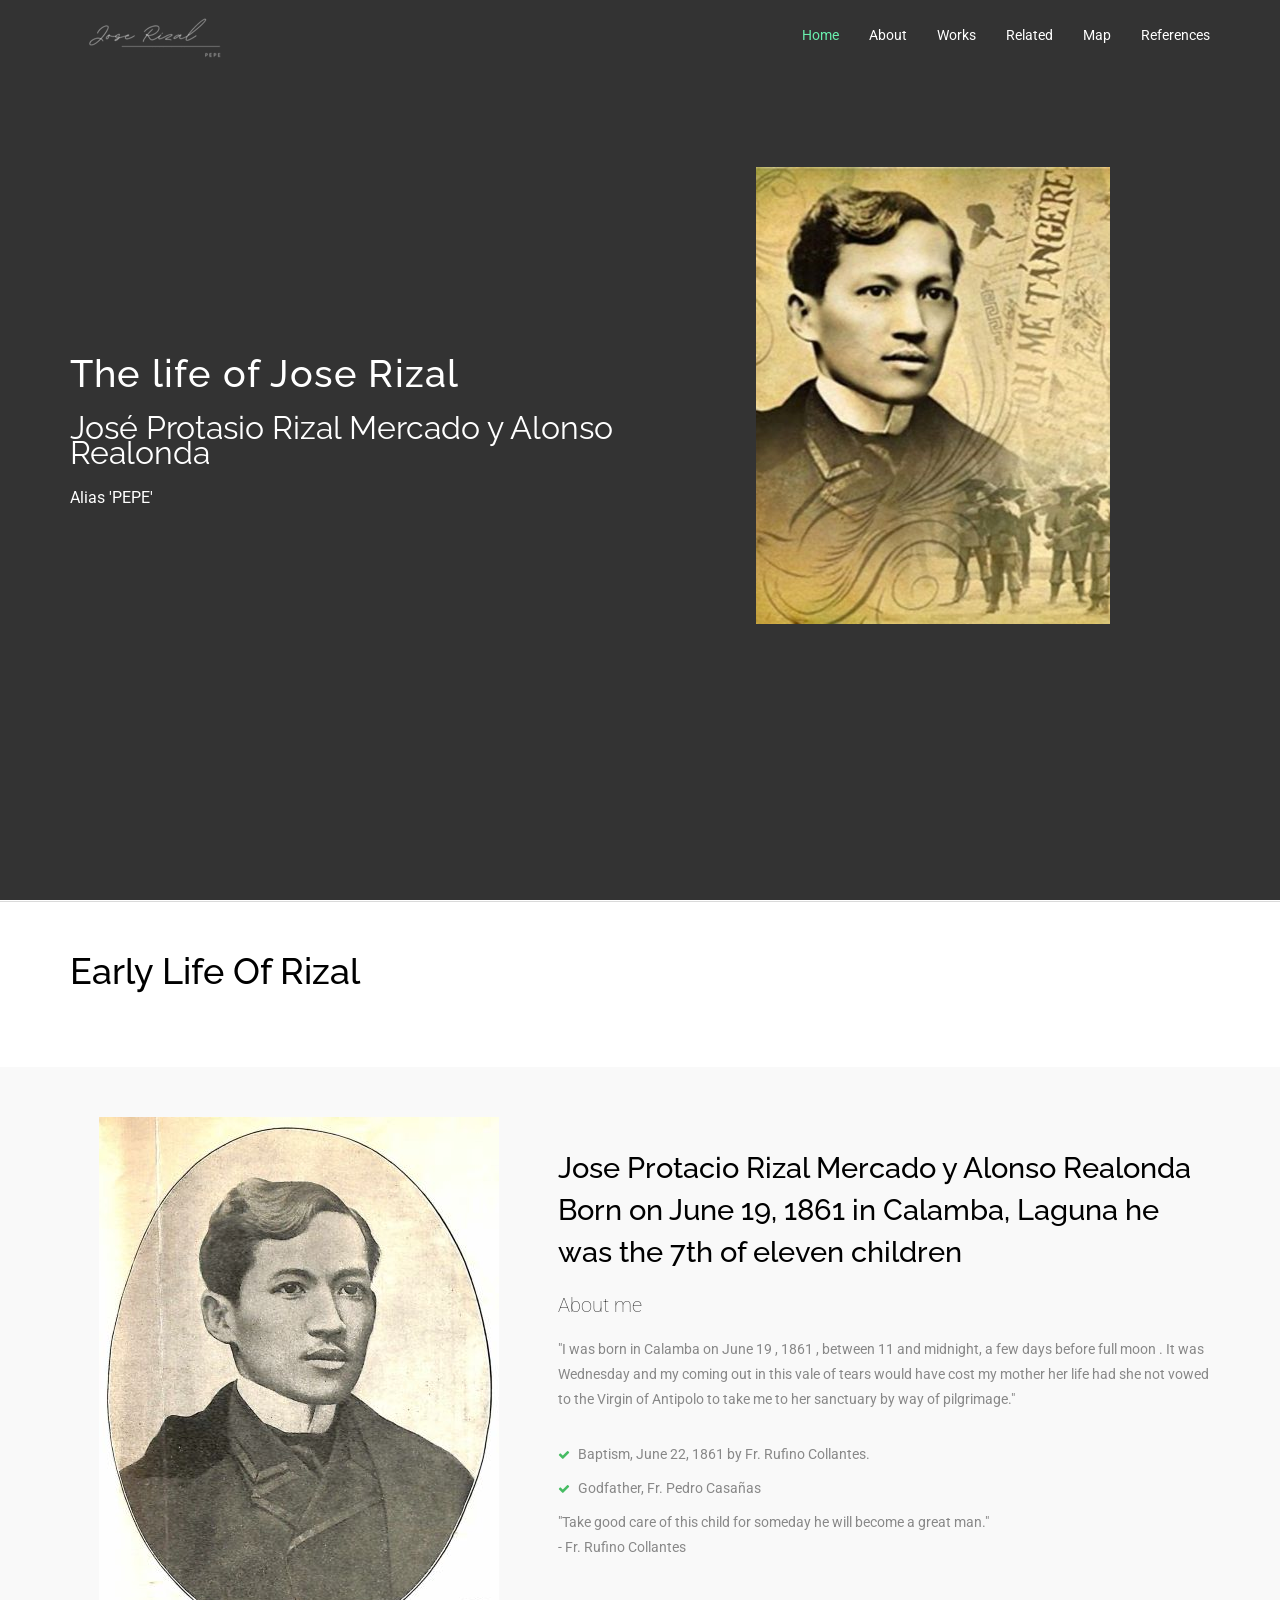
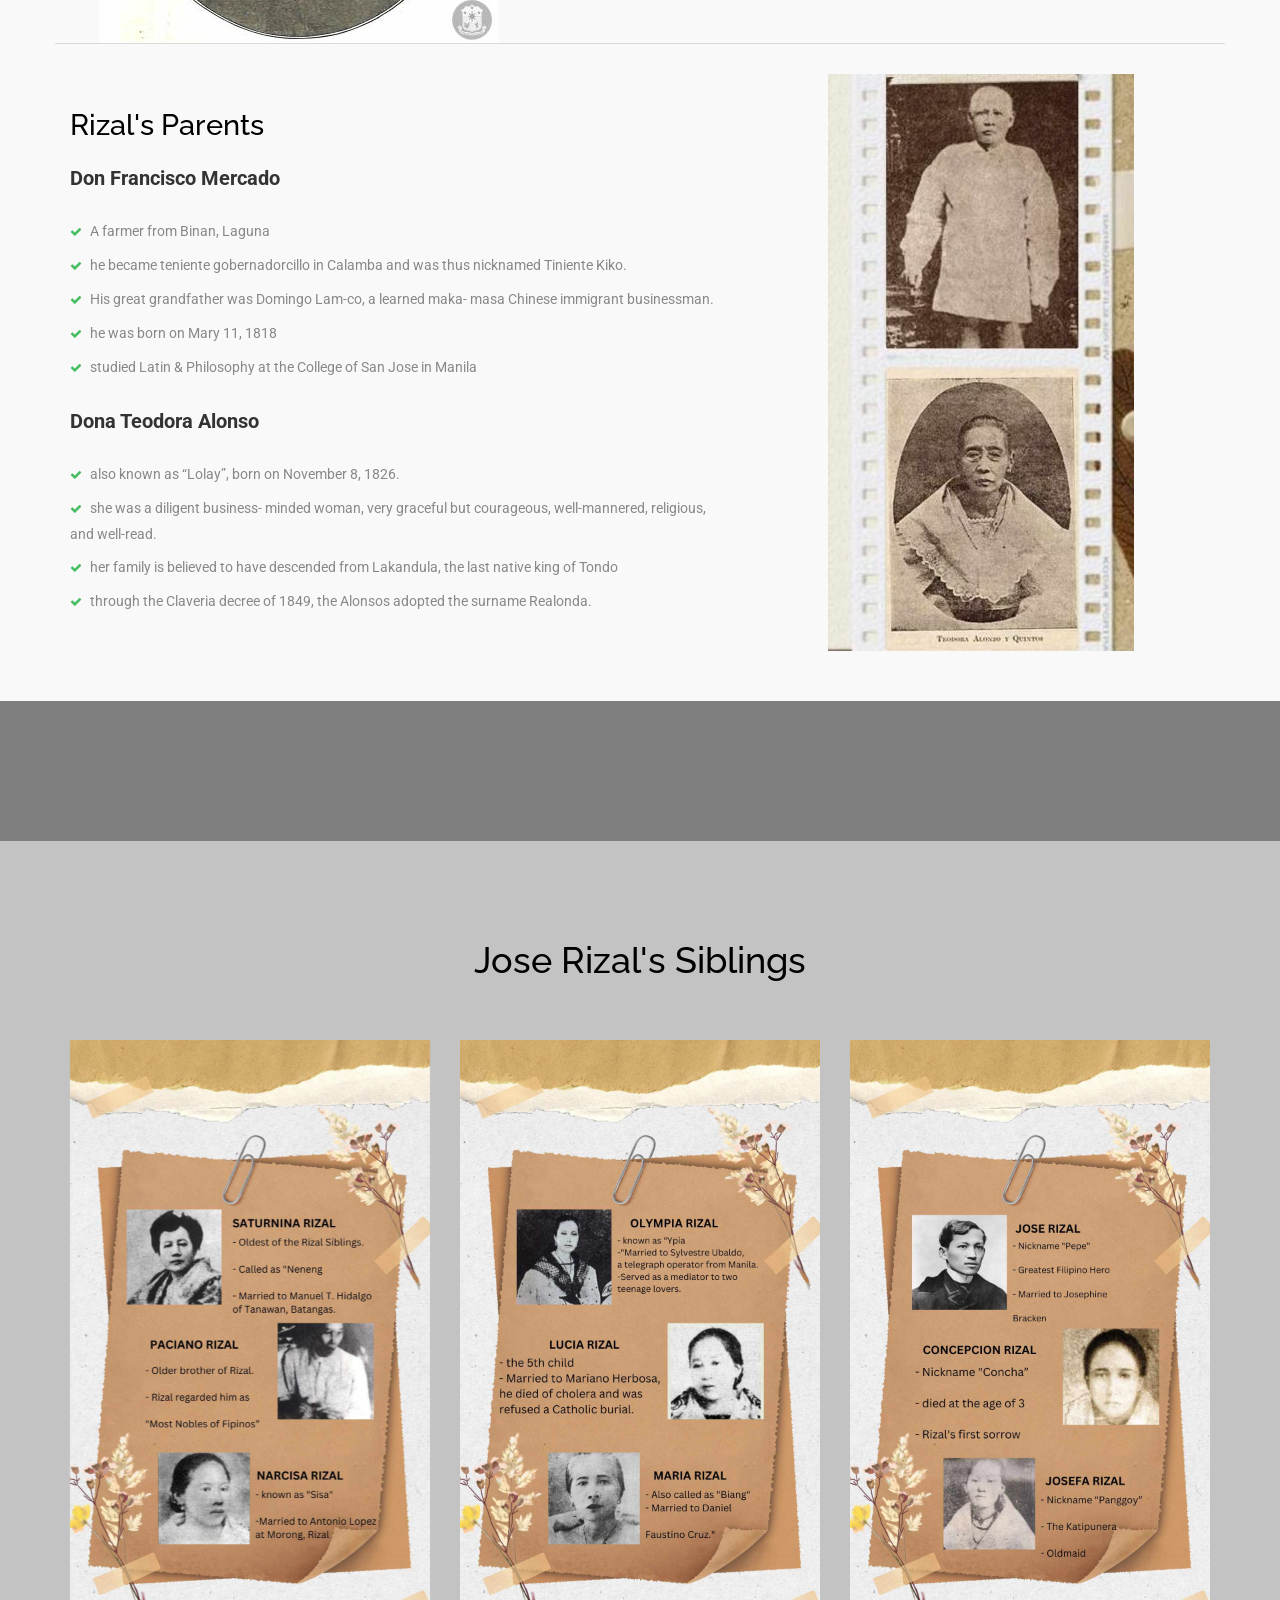
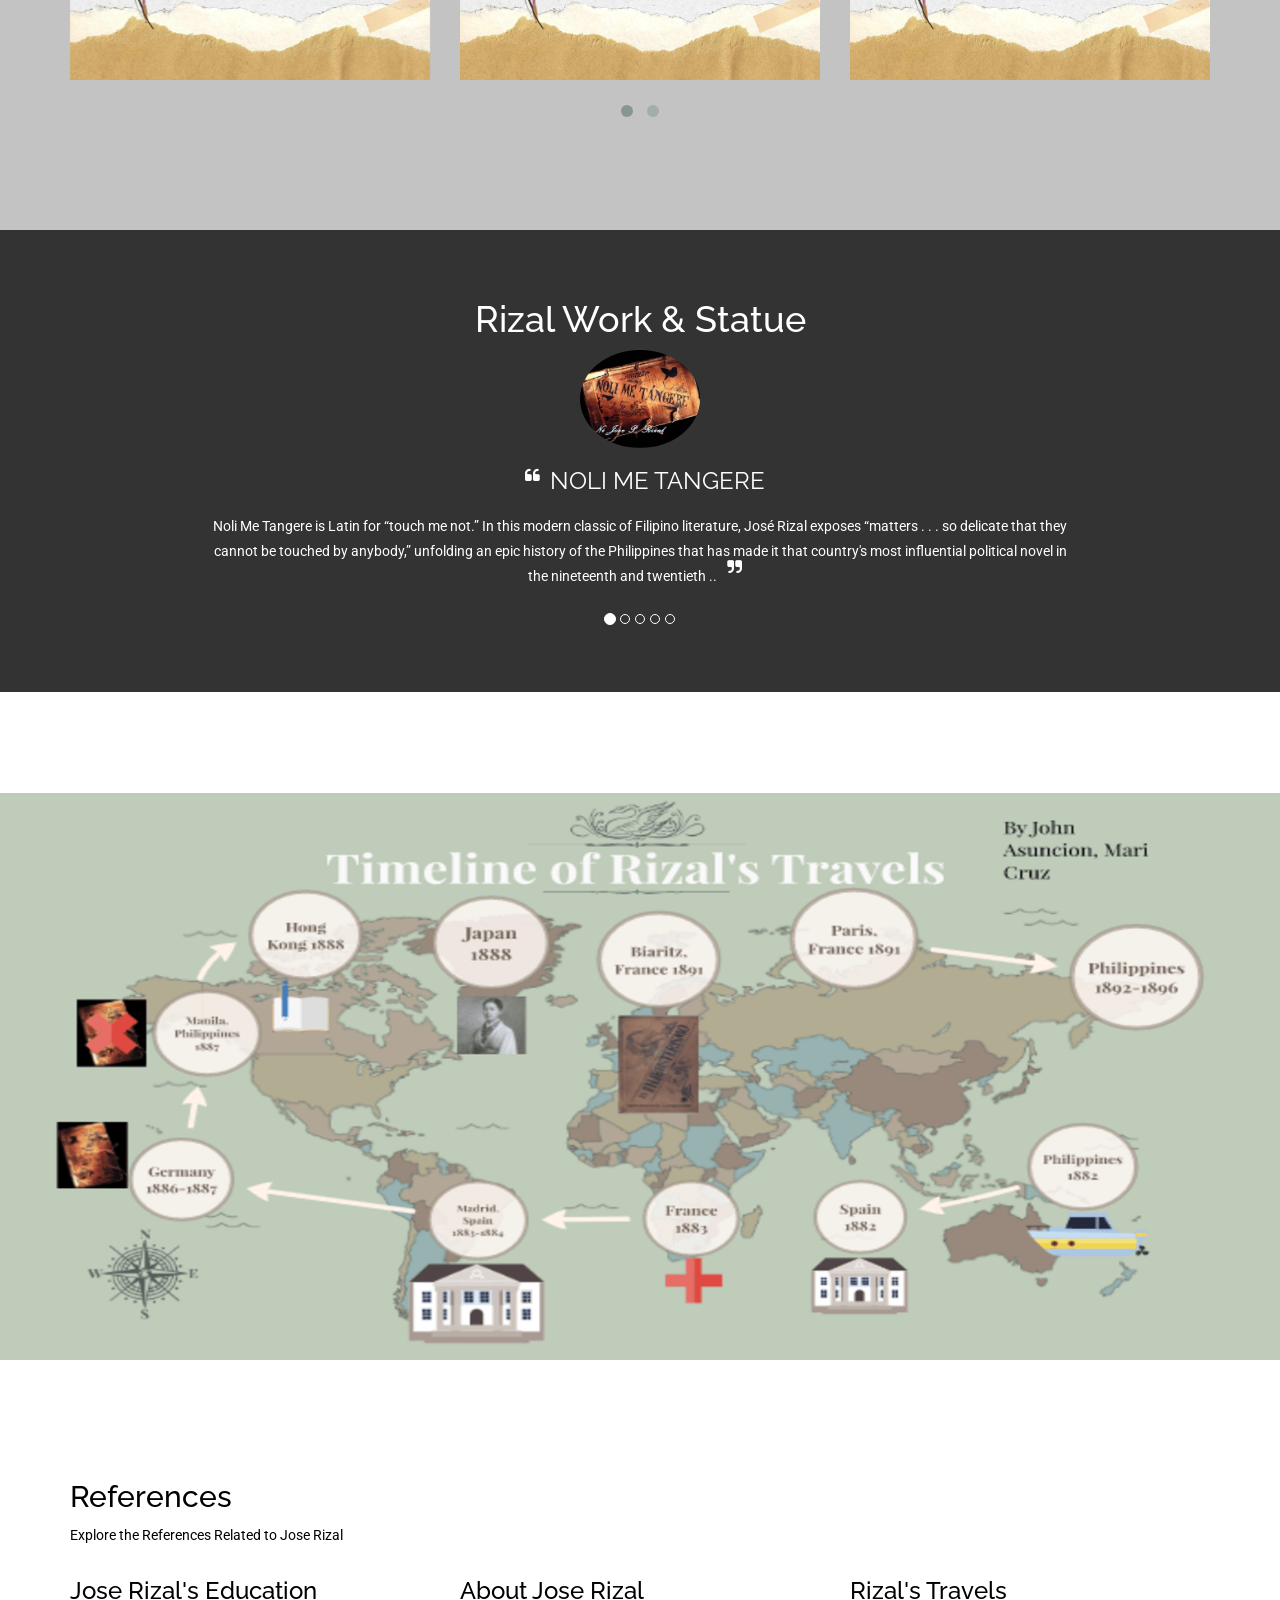
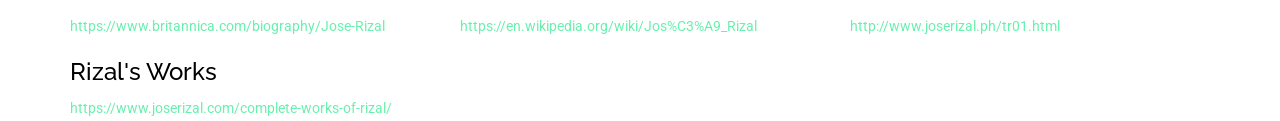
<file: index.html>
<!DOCTYPE html>
<html>
   <head>
      <meta charset="utf-8">
      <meta http-equiv="X-UA-Compatible" content="IE=edge">
      <meta name="viewport" content="width=device-width, initial-scale=1">
      <title>Jose Rizal</title>
      <!-- Standard -->
      <link rel="shortcut icon" href="assets/img/ficon.png">
      <!-- Google Fonts -->
      <link href='https://fonts.googleapis.com/css?family=Roboto:400,300,500,700' rel='stylesheet' type='text/css'>
      <link href="https://fonts.googleapis.com/css?family=Raleway:100,100i,200,200i,300,300i,400,400i,500,500i,600,600i,700,700i,800,800i,900,900i" rel="stylesheet"> 
      <!-- Latest Bootstrap min CSS -->
      <link rel="stylesheet" href="assets/css/bootstrap.min.css" type="text/css">
      <!-- latest fonts awesome -->
      <link rel="stylesheet" href="assets/font/css/font-awesome.min.css" type="text/css">
      <!-- Style CSS -->
      <link rel="stylesheet" href="assets/css/style3.css" type="text/css">
      <!--  baguetteBox -->
      <link rel="stylesheet" href="assets/css/baguetteBox.css">
      <!-- Owl Carousel Assets -->
      <link href="assets/owl-carousel/owl.carousel.css" rel="stylesheet">
      <link href="assets/owl-carousel/owl.theme.css" rel="stylesheet">
      <!-- HTML5 Shim and Respond.js IE8 support of HTML5 elements and media queries -->
      <!-- WARNING: Respond.js doesn't work if you view the page via file:// -->
      <!--[if lt IE 9]>
      <script src="https://oss.maxcdn.com/libs/html5shiv/3.7.0/html5shiv.js"></script>
      <script src="https://oss.maxcdn.com/libs/respond.js/1.4.2/respond.min.js"></script>
      <![endif]-->
   </head>
   <body>
      <!-- Loading page-->
      <div id="preloader" class="loader-wrapper">
         <div id="loading" class="loader"></div>
      </div>
      <!--  nav  -->
      <nav id="mainNav" class="navbar navbar-default navbar-fixed-top">
         <!--  top  -->
        
         <!--  top-end  -->
         <div class="container">
            <!-- Brand and toggle get grouped for better mobile display -->
            <div class="navbar-header">
               <button type="button" class="navbar-toggle collapsed" data-toggle="collapse" data-target="#bs-example-navbar-collapse-1">
               <span class="sr-only">Toggle navigation</span>
               <span class="icon-bar"></span>
               <span class="icon-bar"></span>
               <span class="icon-bar"></span>
               </button>
               <a class="navbar-brand" href="#"><img src="assets/img/lugu-removebg-preview (3).png" alt="Logo"/>
               </a>
            </div>
            <!-- Collect the nav links, forms, and other content for toggling -->
            <div class="collapse navbar-collapse" id="bs-example-navbar-collapse-1">
               <ul class="nav navbar-nav navbar-right">
                  <li>
                     <a class="page-scroll" href="#home">Home</a>
                  </li>
                  <li>
                     <a class="page-scroll" href="#about">About</a>
                  </li>

                  <li>
                     <a class="page-scroll" href="#testimonials">Works</a>
                  </li>                  
                  
                  <li>
                     <a class="page-scroll" href="#screenshot">Related</a>
                  </li>
                  <li>
                     <a class="page-scroll" href="#contact">Map</a>
                  </li>
                  <li>
                     <a class="page-scroll" href="#references">References</a>
                  </li>
                
               </ul>
            </div>
            <!-- navbar-collapse  -->
         </div>
      </nav>
      <!-- START HEARDER SECTION -->
      <header id="home" class="header">
         <div class="container">
            <div class="row">
               <div class="col-md-6 col-sm-6">
                  <div class="header-text">
                     <h1>The life of Jose Rizal</h1>
                     <p><strong>José Protasio Rizal Mercado y Alonso Realonda </strong></p>
                     <p>Alias 'PEPE'</p>
                  </div>
               </div>
               <div class="col-md-6 col-sm-6">
                  <div class="header-img">
                     <img src="assets/img/front.jpg" alt="mobile">
                  </div>
               </div>
            </div>
         </div>
      </header>
       <!-- START ABOUT SECTION -->
      <section id="about" class="section-padding icon">
         <div class="container">
            <div class="row">
               <div class="col-md-12">

               </div>
            </div>
         </div>
      </section>
      <!-- START ABOUT SECTION -->
      <section class="section-padding about-bg2">
         <div class="container">
            <div class="row">
               <div class="col-md-12">
                  <div class="row">
                     <div class="col-md-12">
                        <div class="title">
                           <h2>Early life of Rizal</h2>
                           </div>
                     </div>
                  </div>
               </div>
            </div>
         </div>
      </section>
      <!-- START ABOUT BG SECTION -->
      <section class="section-padding about">
         <div class="container">
            <div class="row">
               <div class="col-md-12">
                  <div class="row bdr">
                     <div class="col-sm-5 col-md-5 text-center">
                        <img src="assets/img/early life.jpg" alt="mobile">
                     </div>
                     <div class="col-sm-7 col-md-7">
                        <div class="about-text">
                           <h2>Jose Protacio Rizal Mercado y Alonso Realonda
                              Born on June 19, 1861 in Calamba, Laguna he was the 7th of eleven children</h2>
                           <h3>About me</h3>
                           <p>"I was born in Calamba on
                              June 19
                              , 1861
                              , between 11
                              and midnight,
                              a few days
                              before full moon
                              . It was
                              Wednesday and my coming
                              out in this vale of tears
                              would have cost my mother
                              her life had she not vowed to
                              the Virgin of Antipolo to take
                              me to her sanctuary by way
                              of pilgrimage."</p>
                           <ul>
                              <li>Baptism, June 22, 1861 by Fr. Rufino
                                 Collantes.</li>
                              <li>Godfather, Fr. Pedro Casañas</li>
                            <P>"Take good care of this child for someday he 
                              will become a great man."<BR> - Fr. Rufino 
                              Collantes</P>                      
                           </ul>
                        </div>
                     </div>
                  </div>
               </div>
            </div>
            <div class="row">
               <div class="col-md-12">
                  <div class="row">
                     <div class="col-sm-7 col-md-7">
                        <div class="about-text">
                           <h2>Rizal's Parents</h3>
                           <h3><b>Don Francisco Mercado</b></h3>
                                 <ul>
                                    <li>A farmer from Binan, Laguna</li>
                                    <li>he became teniente 
                                       gobernadorcillo in Calamba and was 
                                       thus nicknamed Tiniente Kiko.</li>
                                       <li>His great grandfather was 
                                          Domingo Lam-co, a learned maka-
                                          masa Chinese immigrant 
                                          businessman.</li>
                                          <li>he was born on Mary 11, 1818</li>
                                          <li>studied Latin & Philosophy at the 
                                             College of San Jose in Manila</li>
                                 </ul>
                                 <h3><b>Dona Teodora Alonso</b></h3>
                                 <ul>
                                    <li>also known as “Lolay”, born on 
                                       November 8, 1826.</li>
                                       <li>she was a diligent business-
                                          minded woman, very graceful but 
                                          courageous, well-mannered, 
                                          religious, and well-read.</li>
                                          <li>her family is believed to have 
                                             descended from Lakandula, the last 
                                             native king of Tondo</li>
                                             <li>through the Claveria decree of 
                                                1849, the Alonsos adopted the 
                                                surname Realonda.</li>
                                 </ul>
                        </div>
                     </div>
                     <div class="col-sm-5 col-md-5 text-center">
                        <img src="assets/img/PARENTS.jpg" alt="resposive-mobile" >
                     </div>
                  </div>
               </div>
            </div>
         </div>
      </section>
       <!-- START SERVICES SECTION -->
     
      <!-- START COUNTER SECTION -->
      <section class="counter">
         <div class="container">
            
            
         </div>
      </section>
      <!-- Screenshots -->
      <section id="screenshot" class="Screenshot">
         <div class="container">
            <div class="row">
               <div class="title">
                  <h2>Jose Rizal's Siblings </h2>
               </div>
               <div class="col-xs-12 col-sm-12 col-md-12">
                  <div class="row">
                     <div class="col-xs-12 col-sm-12 col-md-12 pad">
                        <div class="span12 baguetteBoxThree">
                           <div id="owl-demo" class="owl-carousel">
                              <div class="item">
                                 <div class="imghover"><img src="assets/img/q1.jpg" alt="Owl Image">         
                                    <a href="assets/img/q1.jpg" class="hover-bg"><i class="fa fa-camera camera"></i></a>                 
                                 </div>
                              </div>
                              <div class="item">
                                 <div class="imghover">
                                    <img src="assets/img/q2.jpg" alt="Owl Image">
                                    <a href="assets/img/q2.jpg" class="hover-bg"><i class="fa fa-camera camera"></i></a>  
                                 </div>
                              </div>
                              <div class="item">
                                 <div class="imghover" data-toggle="modal" data-target="#exampleModa3" data-whatever="@mdo">
                                    <img src="assets/img/q3.jpg" alt="Owl Image">
                                    <a href="assets/img/q3.jpg" class="hover-bg"><i class="fa fa-camera camera"></i></a>               
                                 </div>
                              </div>
                              <div class="item">
                                 <div class="imghover" data-toggle="modal" data-target="#exampleModa4" data-whatever="@mdo">
                                    <img src="assets/img/q4.jpg" alt="Owl Image">
                                    <a href="assets/img/q4.jpg" class="hover-bg"><i class="fa fa-camera camera"></i></a>  
                                 </div>
                                 
                               </div>
                              </div>
                              
                           </div>
                        </div>
                     </div>
                  </div>
                  
               </div>
            </div>
         </div>
      </section>
      <!-- START TESTIMONIALS SECTION -->
      <section id="testimonials" class="testimonials">
         <div class="container">
            <div class="row">
               <div class="col-md-12">
                  <div class="title">
                     <h2>Rizal Work & Statue</h2>
                  </div>
                  <div class="col-md-12">
                     <div id="carousel-example-generic" class="carousel slide carousel-fade" data-ride="carousel">
                        <!-- Indicators -->
                        <ol class="carousel-indicators">
                           <li data-target="#carousel-example-generic" data-slide-to="0" class="active"></li>
                           <li data-target="#carousel-example-generic" data-slide-to="1"></li>
                           <li data-target="#carousel-example-generic" data-slide-to="2"></li>
                           <li data-target="#carousel-example-generic" data-slide-to="3"></li>
                           <li data-target="#carousel-example-generic" data-slide-to="4"></li>
                        </ol>
                        <div class="carousel-inner">
                           <div class="item active" >
                              <div class="caption">
                                 <div class="col-md-12 text-center">  
                                    <img src="assets/img/noli.jpg" alt="team3">
                                 </div>
                                 <div class="col-md-12 text-center">
                                    <h2 ><sup><i class="fa fa-quote-left"></i></sup>Noli Me Tangere</h2>
                                    <p>Noli Me Tangere is Latin for “touch me not.” In this modern classic of Filipino literature, José Rizal exposes “matters . . . so delicate that they cannot be touched by anybody,”
                                    unfolding an epic history of the Philippines that has made it that country's most influential political novel in the nineteenth and twentieth ..<sup><i class="fa fa-quote-right"></i></sup></p>
                                 </div>
                              </div>
                           </div>
                           <div class="item">
                              <div class="caption">
                                 <div class="col-md-12 text-center">  
                                    <img src="assets/img/park.jpg" alt="team2">
                                 </div>
                                 <div class="col-md-12 text-center">
                                    <h2 ><sup><i class="fa fa-quote-left"></i></sup>Luneta Park</h2>
                                    <p>Rizal Park, also known as Luneta Park or simply Luneta, is a historical urban park located along Roxas Boulevard on Manila. It is adjacent to the old walled city of Intramuros and is of the largest urban parks in Asia. It has been a favourite leisure spot and is frequented on Sundays and national holidays.<sup><i class="fa fa-quote-right"></i></sup></p>
                                 </div>
                              </div>
                           </div>
                           <div class="item">
                              <div class="caption">
                                 <div class="col-md-12 text-center">  
                                    <a rel="stylesheet" href="https://www.gutenberg.org/cache/epub/47629/pg47629-images.html"><img src="assets/img/elfili.jpg" alt="team4"></a>
                                 </div>
                                 <div class="col-md-12 text-center">
                                    <h2><sup><i class="fa fa-quote-left"></i></sup>El Filibusterismo</h2>
                                    <p>El Filibusterismo is a sequel to Noli Me Tangere. The novel is a critique of the Spanish colonial regime in the Philippines, and it explores themes such as social injustice, corruption, and the struggle for freedom.
                                       <sup><i class="fa fa-quote-right"></i></sup></p>
                                 </div>
                              </div>
                           </div>
                           <div class="item">
                              <div class="caption">
                                 <div class="col-md-12 text-center">  
                                    <a rel="stylesheet" href="https://en.wikipedia.org/wiki/La_Solidaridad"><img src="./assets/img/hqdefault.jpg" alt="team4"></a>
                                 </div>
                                 <div class="col-md-12 text-center">
                                    <h2><sup><i class="fa fa-quote-left"></i></sup>La Solidaridad</h2>
                                    <p>La Solidaridad was established to express the goal of the Propaganda Movement towards achieving assimilation with Spain. The first issue of La Solidaridad came out on February 15, 1889. A fortnightly and a bi-weekly newspaper.
                                       <sup><i class="fa fa-quote-right"></i></sup></p>
                                 </div>
                              </div>
                           </div>
                           <div class="item">
                              <div class="caption">
                                 <div class="col-md-12 text-center">  
                                    <a rel="stylesheet" href="https://www.fabulousphilippines.com/mi-ultimo-adios-jose-rizal.html"><img src="./assets/img/5e30fe632461d4137bed2663105f397f--philippines.jpg" alt="team4"></a>
                                 </div>
                                 <div class="col-md-12 text-center">
                                    <h2><sup><i class="fa fa-quote-left"></i></sup>Mi Ultimo Adiós</h2>
                                    <p>Mi último adiós in english My Last Farewell is a poem written by Filipino propagandist and writer Dr. José Rizal before his execution by firing squad on December 30, 1896. The piece was one of the last notes he wrote before his death.
                                       <sup><i class="fa fa-quote-right"></i></sup></p>
                                 </div>
                              </div>
                           </div>
                        </div>
                     </div>
                  </div>
               </div>
            </div>
         </div>
      </section>
      <!-- START PRICE SECTION -->
     
      <!-- START TEAM SECTION -->
      <section id="contact" class="section-padding team-box">
         <div class="container">
            <div class="row">
               <div class="col-md-12">
                  <div class="container">
                       <div class="col-md-6">
                        </div>
                    
                     </div>
               </div>
            </div>
         </div>
         <div id="Map" style="width:100%;height:100%;" class="maps"><img src="assets/img/map (1).png" width="100%" height="100%" frameborder="0" style="border:0" allowfullscreen>
         </div>
      </section>
      <section id="references" class="references">
         <div class="container">
           <div class="section-header">
             <h2>References</h2>
             <p>Explore the References Related to Jose Rizal</p>
           </div>
           <div class="row">
             <div id="dona-teodora" class="col-lg-4 col-md-6 mb-4">
               <div class="reference-item aos-init aos-animate" data-aos="fade-up">
                 <h3>Jose Rizal's Education</h3>
                 <a href="https://www.britannica.com/biography/Jose-Rizal" target="_blank">https://www.britannica.com/biography/Jose-Rizal</a>
               </div>
             </div>
             <div id="binan-laguna" class="col-lg-4 col-md-6 mb-4">
               <div class="reference-item aos-init aos-animate" data-aos="fade-up" data-aos-delay="100">
                 <h3>About Jose Rizal</h3>
                 <a href="https://en.wikipedia.org/wiki/Jos%C3%A9_Rizal" target="_blank">https://en.wikipedia.org/wiki/Jos%C3%A9_Rizal</a>
               </div>
             </div>
             <div id="ateneo" class="col-lg-4 col-md-6 mb-4">
               <div class="reference-item aos-init aos-animate" data-aos="fade-up" data-aos-delay="200">
                 <h3>Rizal's Travels</h3>
                 <a href="http://www.joserizal.ph/tr01.html" target="_blank">http://www.joserizal.ph/tr01.html</a>
               </div>
             </div>
             <div id="ust" class="col-lg-4 col-md-6 mb-4">
               <div class="reference-item" data-aos-delay="300">
                 <h3>Rizal's Works</h3>
                 <a href="https://www.joserizal.com/complete-works-of-rizal/" target="_blank">https://www.joserizal.com/complete-works-of-rizal/</a>
               </div>
             </div>
           </div>
         </div>
       </section><!-- End References Section -->
      <!-- START CLIENTS LOGO SECTION -->
     
      <!-- START NEWSLETTER SECTION -->
     
      <!-- jQuery -->
      <script src="assets/js/jquery-2.2.4.min.js"></script>
      <!-- Bootstrap Core JavaScript -->
      <script src="assets/js/bootstrap.min.js"></script>
      <!-- Plugin JavaScript -->
      <script src="assets/js/jquery.easing.min.js"></script>
      <!-- baguetteBox -->
      <script src="assets/js/baguetteBox.js" async></script>
      <script src="assets/js/plugins.js" async></script>    
      <!--  countTo JavaScript  -->
      <script type="text/javascript" src="assets/js/jquery.countTo.js"></script>  
      <!-- =============== owl carousel =============== -->
      <script src="assets/owl-carousel/owl.carousel.js"></script>
      <!--  Custom Theme JavaScript  -->
      <script src="assets/js/custom.js"></script>     
   </body>
</html>
</file>
<file: assets/css/style3.css>
html, body {
    color: #666;
    font-family: roboto;
    height: 100%;
    line-height: 25px;
    width: 100%;
}
 #owl-demo .item{
        margin: 10px 15px;
    }
    #owl-demo .item img{
        display: block;
        width: 100%;
        height: auto;
    }
    .owl-theme .owl-controls .owl-page span {
    background: #869791 none repeat scroll 0 0;
    border-radius: 0;
    display: block;
    height: 5px;
    margin: 5px 7px;
    opacity: 0.5;
    width: 32px;
}
.bdr {
    border-bottom: 1px solid #dadada;
    margin-bottom: 30px;
}
.pnd {
    padding: 0;
}
.h1, .h2, .h3, .h4, .h5, .h6, h1, h2, h3, h4, h5, h6 {
    color: #000;
    font-family: raleway;
}
a {
    color: #69f0ae;
    text-decoration: none;
}
a:focus, a:hover {
    color: #fff;
    text-decoration: underline;
}
.btn {
    border-radius: 20px;
}
a:focus, a:hover {
    color: #fff;
    text-decoration: none;
}
.size {
    color: #fff;
    font-size: 45px;
}
.timer {
    color: #69f0ae;
    font-family: roboto;
    font-size: 48px;
}
.ank {
    background: #f94b71 none repeat scroll 0 0;
    border-radius: 3px;
    box-shadow: 0 5px 0 #c83c1c;
    color: #fff;
    float: left;
    font-family: roboto;
    font-size: 15px;
    margin-right: 10px;
    margin-top: 30px;
    padding: 15px 34px;
    text-align: center;
}
.ank:hover {
    background: #fff none repeat scroll 0 0;
    color: #000;
     box-shadow: 0 5px 0 #ddd;
}
.ank2 {
    background: #fff none repeat scroll 0 0;
    border-radius: 3px;
    box-shadow: 0 5px 0 #ddd;
    color: #000;
    float: left;
    font-family: roboto;
    font-size: 15px;
    margin-right: 10px;
    margin-top: 30px;
    padding: 15px 34px;
    text-align: center;
}
.ank2:hover {
    background: #f94b71 none repeat scroll 0 0;
    color: #fff;
     box-shadow: 0 5px 0 #c83c1c;
}
.margin-auto {
    float: none;
    margin: auto;
}
.bg {
    background: #111 none repeat scroll 0 0;
}
.popular {
    background: rgba(120, 112, 232, 1) none repeat scroll 0 0;
    border-radius: 0 20px 20px 0;
    color: #fff;
    font-size: 11px;
    letter-spacing: 2px;
    padding: 2px 0 2px 16px;
    position: absolute;
    right: -28px;
    text-transform: uppercase;
    top: 31px;
    transform: rotate(90deg);
    width: 93px;
}
.back-to-top {
    background-color: rgba(249, 75, 113, 1);
    border-radius: 3px;
    bottom: 10px;
    display: none;
    height: 30px;
    position: fixed;
    right: 20px;
    text-align: center;
    width: 30px;
    z-index: 10000;
}
.back-to-top .fa.fa-chevron-up {
    color: #fff;
    margin-top: 7px;
}
.title h2 {
    color: #000;
    font-size: 36px;
    font-weight: 500;
    margin-bottom: 25px;
    margin-top: 0;
    text-transform: capitalize;
}
.title p {
    line-height: 26px;
    margin: 15px auto 0;
    width: 100%;
}
a {
    transition: all 0.35s ease 0s;
}
.pad70 {
    padding-top: 30px;
}
/*---- LOADING -----*/

@-webkit-keyframes spin {
  0% {
    -webkit-transform: rotate(0deg);
    -ms-transform: rotate(0deg);
    transform: rotate(0deg);
  }
  100% {
    -webkit-transform: rotate(360deg);
    -ms-transform: rotate(360deg);
    transform: rotate(360deg);
  }
}
@keyframes spin {
  0% {
    -webkit-transform: rotate(0deg);
    -ms-transform: rotate(0deg);
    transform: rotate(0deg);
  }
  100% {
    -webkit-transform: rotate(360deg);
    -ms-transform: rotate(360deg);
    transform: rotate(360deg);
  }
}
.loader-wrapper {
  width: 100%;
  height: 100%;
  -webkit-transition: all 0.7s 0.3s cubic-bezier(0.645, 0.045, 0.355, 1);
  transition: all 0.7s 0.3s cubic-bezier(0.645, 0.045, 0.355, 1);
  background-color: #242d2e;
  left: 0;
  position: fixed;
  top: 0;
  z-index: 9999;
}
.loaded .loader-wrapper {
  -webkit-opacity: 0;
  -khtml-opacity: 0;
  -moz-opacity: 0;
  opacity: 0;
  -ms-filter: progid:DXImageTransform.Microsoft.Alpha(opacity=0);
  filter: alpha(opacity=0);
  z-index: -1;
}
.no-loading .loader-wrapper {
  display: none;
}
.loader {
  border-radius: 50%;
  width: 150px;
  height: 150px;
  -webkit-animation: spin 2s linear infinite;
          animation: spin 2s linear infinite;
  border: 3px solid transparent;
  border-top-color: #3498db;
  display: block;
  left: 50%;
  margin: -75px 0 0 -75px;
  position: relative;
  top: 50%;
  z-index: 100;
}
.loader:before,
.loader:after {
  border-radius: 50%;
  border: 3px solid transparent;
  content: "";
  position: absolute;
}
.loader:before {
  -webkit-animation: spin 3s linear infinite;
          animation: spin 3s linear infinite;
  border-top-color: #e74c3c;
  bottom: 5px;
  left: 5px;
  right: 5px;
  top: 5px;
}
.loader:after {
  -webkit-animation: spin 1.5s linear infinite;
          animation: spin 1.5s linear infinite;
  border-top-color: #f8c41d;
  bottom: 15px;
  left: 15px;
  right: 15px;
  top: 15px;
}
.loaded .loader {
  -webkit-opacity: 0;
  -khtml-opacity: 0;
  -moz-opacity: 0;
  opacity: 0;
  -ms-filter: progid:DXImageTransform.Microsoft.Alpha(opacity=0);
  filter: alpha(opacity=0);
  -webkit-transition: all 0.3s ease-out;
  transition: all 0.3s ease-out;
}
/*-------- popup css --------------*/
.imghover
{
    position:relative;
}
.hover-bg {
    content: "";
    cursor: pointer;
    height: 100%;
    left: 0;
    opacity: 0;
    position: absolute;
    text-align: center;
    top: 0;
    transition: all 0.3s ease 0s;
    vertical-align: middle;
    width: 100%;
}
.hover-bg:hover {
    background: rgba(34, 34, 34, 0.7);
    content: "";
    height: 100%;
    left: 0;
    position: absolute;
    top: 0;
    transition: all 0.3s ease 0s;
    width: 100%;
    opacity: 1;
}
.hover-bg:hover .camera {
    color: #fff;
    font-size: 50px;
    padding: 70% 0 0;
	transition: all 0.3s ease 0s;
}
.hover-bg:hover.camera::before {
    color: #fff;
    font-size: 50px;
    padding: 70% 0 0;
	transition: all 0.3s ease 0s;
	-webkit-transform: scale(0,1);
	transform: scale(0,1);
}
.hover-bg:hover .camera::after {
    color: #fff;
    font-size: 50px;
    padding: 70% 0 0;
	transition: all 0.3s ease 0s;
	-webkit-transform: scale(1,0);
	transform: scale(1,0);
}
/*-------- header css --------------*/
.header-text-box {
    height: 580px !important;
}
.breadcrumb {
    background: rgba(0, 0, 0, 0) none repeat scroll 0 0;
    color: #d3fbc0;
}
.breadcrumb a {
    color: #fff;
    text-decoration: none;
}
.breadcrumb a:hover {
    color: #d3fbc0;
}
.breadcrumb > li + li::before {
    color: #d3fbc0;
}
.btn-wt-bdr2 {
    background-color: #333333 !important;
    color: #ffffff;
    float: left;
    font-weight: 500;
    letter-spacing: 0.04em;
    margin-top: 20px;
    padding: 8px 15px !important;
}
.btn-wt-bdr2:hover {
    background: #f9f9f9 none repeat scroll 0 0 !important;
    color: #7870e8;
}
.m-b80 {
    margin-bottom: 80px !important;
}
.gallery {
    padding: 50px 0;
}
.navbar-default {
    background: rgba(0, 0, 0, 0) none repeat scroll 0 0;
    border: medium none;
}
nav .socialfooter {
    margin: 27px 0 0;
}
.affix {
    background: #333333 none repeat scroll 0 0;
    position: fixed;
}
.navbar-brand {
    height: 63px;
    padding: 12px 15px;
}
.navbar-default .navbar-nav > li > a {
    color: #fff;
}
.navbar-default .navbar-nav > .active > a, .navbar-default .navbar-nav > .active > a:focus, .navbar-default .navbar-nav > .active > a:hover {
    background: rgba(0, 0, 0, 0) none repeat scroll 0 0;
    color: #69f0ae;
}
.navbar-default .navbar-nav > li > a:focus, .navbar-default .navbar-nav > li > a:hover {
    background-color: transparent;
    color: #69f0ae;
}
.navbar-default .navbar-nav > .open > a, .navbar-default .navbar-nav > .open > a:focus, .navbar-default .navbar-nav > .open > a:hover {
    background: rgba(0, 0, 0, 0) none repeat scroll 0 0;
    color: #ddd;
}
.dropdown-menu {
    animation: 0.3s ease-out 0s normal none 1 running dropdownOpen;
    border: medium none;
    border-radius: 0 !important;
    box-shadow: 0 3px 5px 0 rgba(0, 0, 0, 0.2);
    padding: 10px 4px;
}
.dropdown-menu > li > a {
    padding: 10px 20px;
}
.dropdown-menu > li > a:focus, .dropdown-menu > li > a:hover {
    background-color: #579d36;
    color: #fff;
    text-decoration: none;
}
@keyframes dropdownOpen {
0% {
    opacity: 0;
    transform: translate3d(0px, 100%, 0px);
}
100% {
    opacity: 1;
    transform: none;
}
}
@keyframes dropdownOpen {
0% {
    opacity: 0;
    transform: translate3d(0px, 100%, 0px);
}
100% {
    opacity: 1;
    transform: none;
}
}
.navbar-default .navbar-toggle {
    border: medium none;
    margin-top: 18px;
}
.navbar-default .navbar-toggle .icon-bar {
    background-color: #fff;
}
.navbar-default .navbar-toggle:focus, .navbar-default .navbar-toggle:hover {
    background: rgba(0, 0, 0, 0) none repeat scroll 0 0;
}
.navbar-collapse {
    border-top: medium none;
}
.subscribe {
    border: 1px solid;
    border-radius: 10px;
    margin-right: 16px;
    text-align: center;
    width: 116px;
}
.navbar-nav > li {
    margin-bottom: 10px;
    margin-top: 10px;
}
.header {
    background: #333333 none repeat scroll 0 0;
    height: 100%;
    overflow: hidden;
    position: relative;
}
.header-text {
    padding: 60% 0 150px;
}
.header-img {
    padding: 30% 0 0;
    text-align: center;
}
.header-text p {
    color: #fff;
    font-size: 16px;
}
.header-text span {
    background: #69f0ae none repeat scroll 0 0;
    color: #000;
    font-size: 30px;
    padding: 0 13px;
}
.top-header {
    color: #fff;
    font-size: 12px;
    margin-bottom: 10px;
    padding: 5px 0;
}
.top-header .socialfooter {
    float: right;
    margin: 0;
}
.top-header .socialfooter {
    float: right;
    margin: 0;
}
.top-header .socialfooter a {
    color: #fff;
    display: inline-block;
    font-size: 16px;
    margin-left: 4px;
    margin-right: 0;
}
.affix .top-header {
    display: none;
    transition: all 0.35s ease 0s;
}
.header-text h1 {
    color: #fff;
    font-family: raleway;
    font-size: 38px;
    font-weight:500;
    letter-spacing: 1.2px;
}
.header-text strong {
    display: block;
    font-family: raleway;
    font-size: 32px;
    font-weight: normal;
    margin: 20px 0;
}
.btn-wt-bdr {
    background-color: transparent !important;
    border: 2px solid rgba(255, 255, 255, 0.75) !important;
    color: #ffffff;
    font-weight: 500;
    letter-spacing: 0.04em;
    padding: 12px 24px !important;
    text-transform: uppercase;
}
.btn.focus, .btn:focus, .btn:hover {
    color: #ccc;
    text-decoration: none;
}
.welcome h2 {
    color: #fff;
    font-size: 30px;
    font-weight: 300;
    margin-bottom: 25px;
    padding-left: 50px;
    position: relative;
    text-transform: uppercase;
}
.welcome {
    background: #1c1c1c none repeat scroll 0 0;
    color: #ababab;
    padding: 100px 0;
}
.welcome h2 span {
    color: rgba(249, 75, 113, 1);
}
.welcome p {
    padding: 0 0 0 50px;
}
.welcome i {
    color: #fff;
    font-size: 30px;
    left: 0;
    position: absolute;
}
.icon {
    border-bottom: 1px solid #dadada;
}
.icon .col-md-3 {
    border-right: 1px solid;
    color: #dadada;
    font-size: 60px;
    padding: 30px 0;
    text-align: center;
}
.icon .col-md-3:last-child {
    border-right: medium none;
}
/*---------- about ---------*/
.about {
    background: #f9f9f9 none repeat scroll 0 0;
    padding: 50px 0;
}
.about-text {
    color: #888888;
}
.about-bg2 {
    padding:50px 0;
}
.about-bg::before {
    background: #000 none repeat scroll 0 0;
    content: "";
    height: 100%;
    opacity: 0.3;
    position: absolute;
    top: 0;
    width: 100%;
}
.about-text h2 {
    font-family: raleway;
    font-size: 29px;
    font-weight: 500;
    line-height: 42px;
    margin-top: 30px;
}
.about-text h3 {
    color: #333333;
    display: block;
    font-family: roboto;
    font-size: 20px;
    font-weight: 100;
    margin: 21px 0;
}
.about-text ul {
    margin: 30px 0 0;
    padding: 0;
}
.about-text li {
    list-style: outside none none;
    padding: 0 0 8px;
}
.about-text li::before {
    color: #46bc63;
    content: "";
    font-family: FontAwesome;
    font-size: 12px;
    margin-right: 8px;
}
.work h3 {
    color: #000;
    font-weight: 100;
    margin-bottom: 20px;
    margin-top: 0;
}
.work h3 span {
    color: rgba(249, 75, 113, 1);
}
.work ul {
    margin: 0;
    padding: 0;
}
.work p {
    margin-bottom: 15px;
}
.work li {
    color: rgba(249, 75, 113, 1);
    list-style: outside none none;
}
.about-bg h2 {
    border-left: 4px solid rgba(249, 75, 113, 1);
    color: #fff;
    font-size: 30px;
    font-weight: 300;
    margin-bottom: 25px;
    padding-left: 5px;
    text-transform: uppercase;
}
.about-bg h2 span {
    color: #70bd55;
}
.about-intensy-text a {
    background: #66ad44 none repeat scroll 0 0;
    border-radius: 50px;
    color: #fff;
    display: inline-block;
    font-size: 18px;
    font-weight: 700;
    line-height: 16px;
    margin-bottom: 0;
    min-width: 125px;
    padding: 23px 30px;
    text-decoration: none;
    text-transform: uppercase;
}
.about-intensy-text a:hover {
    background: #f9f9f9 none repeat scroll 0 0;
    color: #7870e8;
}
h2.about-intensy-title {
    color: #66ad44;
    font-size: 30px;
    font-weight: 300;
    line-height: 45px;
    margin: 0;
    text-align: left;
}
.about-intensy-text ul {
    margin-bottom: 30px;
}
.about-intensy-text ul li::before {
    color: #66ad44;
    content: "";
    font-family: FontAwesome;
    font-size: 13px;
    line-height: 12px;
    margin-left: 0;
    margin-right: 10px;
    position: relative;
    top: 1px;
}
.about-intensy-text ul li {
    border-top: 1px solid #eceaeb;
    display: block !important;
    line-height: 1.3em;
    list-style-type: none !important;
    margin: 0 !important;
    padding-bottom: 15px;
    padding-left: 0;
    padding-right: 0 !important;
    padding-top: 15px;
    position: relative;
}
.about-intensy-text ul {
    margin-bottom: 30px;
    padding: 0;
}
/*---------- features ---------*/
.features {
    background: #fff none repeat scroll 0 0;
    padding: 100px 0;
    position: relative;
}
.features::before {
    content: "";
    height: 100%;
    left: 0;
    position: absolute;
    top: 0;
    width: 100%;
}

.features p {
    font-size: 14px;
    margin: 10px 0 0px;
}
.features h4 {
    color: #000;
    font-family: roboto;
    font-size: 20px;
    font-weight: normal;
    margin: 0 0 18px;
}
.features i {
    color: #333333;
    font-size: 30px !important;
    margin-bottom: 25px;
}
.pad70 .col-md-12 {
    margin-bottom: 15px;
    margin-top: 35px;
}
.features .title h2 span {
    color: #fff;
}
.btn3 {
    background-color: #333333 !important;
    border-radius: 3px;
    color: #fff;
    float: left;
    font-size: 14px;
    font-weight: 300;
    letter-spacing: 0.04em;
    margin-bottom: 20px;
    padding: 8px 21px !important;
}
.btn3:hover {
    background: #333 none repeat scroll 0 0 !important;
    color: #fff;
}
.features .title h2 {
    margin-bottom: 50px;
    text-align: center;
}
.features .title {
    padding: 0;
}
/*-------- Screenshot css --------------*/
.Screenshot {
    padding: 100px 0;
     background: #c3c3c3 none repeat scroll 0 0;
}
.Screenshot .title {
    padding: 0;
    margin-bottom:50px;
}
.Screenshot .title h2 {
    text-align: center;
}
.vedio {
    background: #f94b71 none repeat scroll 0 0;
    height: 300px;
}
/*---------- client ---------*/
.client {
    padding: 50px 0;
}
.bg-white2 {
    background: #fff none repeat scroll 0 0;
    box-shadow: 1px 1px 4px 0 #ddd;
    padding: 50px 0;
}
.client li {
    float: left;
    list-style: outside none none;
    width: 16.6%;
}
.client .testimonial-description {
    background-color: #fff;
    border-radius: 5px;
    box-shadow: 1px 1px 2px rgba(222, 222, 222, 0.32);
    padding: 30px 30px 20px;
    position: relative;
}
.client .testimonial-description::after {
    border-left: 10px solid transparent;
    border-right: 10px solid transparent;
    border-top: 15px solid #fff;
    bottom: -15px;
    content: "";
    height: 0;
    left: 45%;
    position: absolute;
    width: 0;
}
.client .testimonial-description p {
    font-size: 14px;
    font-style: italic;
}
.client .testimonial-user-info {
    margin-top: 35px;
    padding-left: 38%;
}
.client .user-text {
    margin-top: 25px;
}
.client .user-name {
    color: #579d36;
}
.client .testimonial-user-thumb img {
    border: 2px solid #f2f2f2;
    border-radius: 50%;
    height: 60px;
    padding: 3px;
    width: 60px;
}
.client ul {
    background: #fff none repeat scroll 0 0;
    float: left;
    margin: 36px 0 0;
    padding: 0;
    text-align: center;
    width: 100%;
}
.client.padding {
    padding: 0;
}
.client .active {
    transform: scale(1.06);
}

/*---------- testimonials ---------*/
.testimonials {
    background: #333333 none repeat scroll 0 0;
    color: #fff;
    padding-bottom: 93px;
    padding-top: 60px;
    width: 100%;
}
.testimonials .title {
    padding: 0;
}
.testimonials .title h2 {
    margin-bottom:0px;
    padding: 10px;
    text-align: center;
    color:#fff;
}
.testimonials .caption {
    margin: 0px auto auto;
    padding-top: 0 !important;
    width: 80%;
}

.testimonials .carousel-inner > .item::before {
    background: #f5f5f5 none repeat scroll 0 0;
}
.testimonials .caption img {
    border-radius: 50%;
    width: 14%;
}
.testimonials .caption h2 {
    color: #fff;
    font-size: 24px;
    font-weight: normal;
    text-transform: uppercase;
}
.testimonials .caption {
    font-size: 16px;
    text-transform: none;
}
.testimonials .caption p {
    color: #fff;
    font-size: 14px;
}
.testimonials sup {
    font-size: 16px;
    margin: 0 10px;
}
.testimonials p {
    color: #fff;
    margin: 0;
    padding: 10px 0;
}
.testimonials .carousel-indicators {
    bottom: -44px;
}
.testimonials .carousel-indicators li {
    border: 1px solid #fff;
}
.testimonials .carousel-indicators .active {
    background-color: #fff;
}
/*---------- newsletter ---------*/
.newsletter .title {
    color: #666;
}
.newsletter {
    padding: 50px 0;
}
.pad {
    padding: 0;
}
.newsletter .title h2 {
    color: #fff;
    margin-bottom: 0;
    font-weight: 500;
}
.newsletter form {
    margin-top: 5px;
}
.newsletter .input-subscribe {
    background-color: #fff;
    border: 2px solid rgba(255, 255, 255, 0.3);
    box-shadow: none !important;
    color: #fff;
    float: left;
    height: 67px;
    padding-left: 20px;
    width: 66%;
}

.btn-white-fill {
    background-color: rgba(249, 75, 113, 1);
    border-radius: 0;
    color: #fff !important;
    float: left;
    font-size: 19px;
    font-weight: 500;
    letter-spacing: 0.04em;
    margin-left: 5px;
    padding: 19px 40px !important;
    text-transform: uppercase;
}
.btn-white-fill:hover {
    background-color: #666;
    color: #ffffff !important;
}
input.input-subscribe:-moz-placeholder {
    color: rgba(255, 255, 255, 0.4);
}
input.input-subscribe::-moz-placeholder {
    color: #999;
}
.newsletter {
    background:#333333;
    padding: 50px 0;
}
.newsletter .title p {
    color: #fff;
    line-height: 26px;
    margin: 10px auto 0px;
    width: 100%;
}

/*---------- footer ---------*/
footer {
    background: #fff none repeat scroll 0 0;
    padding: 50px 0;
}
.footer h5 {
    color: #666;
    font-size: 16px;
    margin-bottom: 18px;
    padding: 0 0 0 8px;
    position: relative;
}
.footer h5::after {
    background: #666 none repeat scroll 0 0;
    content: "";
    height: 15px;
    left: 0;
    position: absolute;
    top: 2px;
    width: 3px;
}
.footer a {
    color: #8a9e80;
}
.footer a:hover {
    color: #305622;
}
.bg-white3 {
    background: #fff none repeat scroll 0 0;
    border-top: 2px dashed #e2e8eb;
    margin-bottom: 50px;
    margin-top: -50px;
    padding: 30px 0;
}
.socialfooter a {
    color: #333333;
    display: inline-block;
    font-size: 22px;
    margin-left: 15px;
    text-align: center;
}
.copyright {
    color: #c1c1c1;
    font-size: 12px;
    padding: 10px 0 0;
}
.col-md-4.copyright > p {
    color: #000;
    font-size: 15px;
    margin: 0;
    padding: 0;
}
.copyright span {
    color: #333333;
}
.socialfooter {
    float: right;
    margin-top: 16px;
}
#contact {
    padding: 100px 0;
    position: relative;
}
.contact-bg .title > p {
    margin: 21px 0;
}
#contact .col-md-6 {
    z-index: 9;
}
.contact-bg {
    background: #fff none repeat scroll 0 0;
    box-shadow: 1px 6px 5px #eee;
    padding: 30px;
}
.contact-intensy-title {
    color: #66ad44;
    font-size: 30px;
    font-weight: 300;
    line-height: 45px;
}
.bg-white-margin {
    margin-bottom: 50px !important;
}
.contact-detail i {
    color: #66ad44;
    float: left;
    font-size: 24px !important;
    margin-right: 20px;
    text-align: center;
    width: 40px;
}
address {
    font-style: normal;
    line-height: 1.42857;
    margin-bottom: 20px;
}
.contact-form .form-control {
    background: #f2f2f2 none repeat scroll 0 0;
    border: medium none;
    border-radius: 0;
    box-shadow: none;
    height: 60px;
}
textarea.form-control {
    height: 223px !important;
}
.btn-custom {
    background-color: #242325 !important;
    border: 2px solid #242325 !important;
    border-radius: 0;
    color: #ffffff !important;
    float: left;
    font-size: 18px;
    font-weight: 500;
    letter-spacing: 0.04em;
    margin-top: 15px;
    padding: 20px 45px !important;
    text-transform: uppercase;
}
.btn-custom:hover {
    background-color: #fff !important;
    border: 2px solid #7870e8 !important;
    color: #305622 !important;
}
.contact-detail a {
    color: #66ad44;
}
.map {
    position: relative;
}
.map > img {
    width: 100%;
}
.adderss {
    background: rgba(3, 10, 0, 0.85) none repeat scroll 0 0;
    bottom: 0;
    color: #fff;
    height: 200px;
    padding-top: 45px;
    position: absolute;
    text-align: center;
    width: 100%;
}
.adderss h2 {
    color: #fff;
}
#googleMap {
    left: 0;
    position: absolute;
    top: 0;
}

/*----------- counter
--------------------------*/
.counter {
    background: rgba(0, 0, 0, 0) url("../img/Flag.jpg") repeat fixed center center / cover ;
    color: #fff;
    padding: 70px 0;
    position: relative;
    text-align: center;
}

.counter span {
    color: #fff;
}
.counter::before {
    background: rgba(0, 0, 0, 0.5) none repeat scroll 0 0;
    content: "";
    height: 100%;
    left: 0;
    position: absolute;
    top: 0;
    width: 100%;
}
/*---------- price ---------*/
.btn-wt-bdr3 {
    background-color: #333333 !important;
    color: #ffffff;    
    margin-top: 20px;
    padding: 8px 15px !important;
}
.btn-wt-bdr3:hover {
    background: #000 none repeat scroll 0 0 !important;
}
.price-no.active {
    background: #000 none repeat scroll 0 0 !important;
}
.price-title.active {
    background:#333333;
    color: #fff !important;
}
.price {
    padding: 100px 0;
    background: #fff;
}
.price .inner-box {
     background: #f9f9f9 none repeat scroll 0 0;
    border-radius: 5px;
    margin: 0px auto 0;
    padding: 0 0 50px;
    position: relative;
}
.price .price-stats {
    padding: 30px 17px 15px;
    position: relative;
}
.price .price-stats li {
    border-bottom: 1px solid #eee;
    list-style: outside none none;
    margin-bottom: 15px;
    padding-bottom: 15px;
}
.price .price-no {
   background: #333333;
    color: #fff;
    font-size: 18px;
    font-weight: 700;
    margin-bottom: 10px;
    margin-top: 0;
    padding: 10px 0;
}
.inner-box.active {
    transform: scale(1.06);
}
.price .price-title {
    color: #333333;
    font-size: 22px;
    font-weight: 400;
    letter-spacing: 1px;
    margin-bottom: 0;
    margin-top: 0;
    padding-bottom: 20px;
    padding-top: 20px;
    text-transform: capitalize;
}
.price-stats li i {
    margin-right: 32px;
}
.price-stats .fa.fa-check {
    color: #579d36;
}
.price-stats .fa.fa-close {
    color: #df2228;
}
.price .title h2 {
    text-align: center;
     margin-bottom: 50px;
}
.price .title {
    padding: 0;
}
.navbar-collapse.collapse.in {
    background: #333 none repeat scroll 0 0;
}

/*---------- responsive ---------*/

@media (min-width: 240px) and (max-width: 320px) {
.header-text p {
    display: block !important;
    font-size: 16px;
}
.header-text span {
    background: rgba(0, 0, 0, 0) none repeat scroll 0 0;
    color: #fff;
    font-size: 27px !important;
    padding: 0;
}
.header-text h1 {
    font-size: 27px !important;
}
.icon .col-md-3 {
    border-right: 1px solid;
    color: #dadada;
    font-size: 27px;
    padding: 23px 0;
    text-align: center;
}
}

@media (min-width: 320px) and (max-width: 480px) {
.testimonials .caption {
    width: 100%;
}
.header-text h2 {
      font-size: 18px;
 }
.pad
{
padding-left: 15px;
    padding-right: 15px;
}
.header {
    height: 450px;
}
.subscribe {
    border: medium none;
    border-radius: 0;
    margin-right: 0;
    text-align: left;
    width: auto;
}
 .top-header {
    display: none;
}
.header-text strong {
    display: block;
    font-size: 18px;
    font-weight: normal;
    margin: 0;
}
.header-text h1 {
    font-size: 27px !important;
}

.about-text h2 {
    font-size: 21px;
    font-weight: 400;
    margin-top: 30px;
}

.title h2 {
    font-size: 24px;
}
.ank {
     display:none;
}
.ank2 {  
    display:none;
}
.features img {
    width: 100%;
}
.header-img {
    display: none;
    padding: 30% 0 0;
}
.about-bg::before {
    background: #1c1c1c none repeat scroll 0 0;
    content: "";
    height: 100%;
    position: absolute;
    top: 0;
    width: 100%;
}
.team-box::before {
    display: none;
}
.client .active {
    margin: 20px 0;
    transform: scale(1.06);
}
.Countarea::before {
    transform: inherit;
}
.footer h5::after {
    top: 10px;
}
.client li {
    float: left;
    list-style: outside none none;
    padding-bottom: 50px;
    width: 100%;
}
.header-text {
    padding: 100px 0 0;
}
.bdr {
    border-bottom: 1px dashed #dadada;
    margin-bottom: 0;
    padding-bottom: 15px;
}
.features p {
    margin: 10px 0 50px;
}
.bg-white {
    margin-top: -19px;
}
.title {
  padding: 15px 0 0 0;
    margin: auto auto;
    width: 100%;
}
.col-lg-12.bg-white2 > ul {
    padding: 0;
}
.col-lg-12.bg-white2 > ul li {
    padding: 10px 0;
}
.col-lg-12.bg-white2 > ul li {
    display: block;
    margin-bottom: 50px;
    padding: 10px 0;
}
.col-lg-12.bg-white2 > ul {
    padding: 10px 34px;
    text-align: center;
}
.footer ul {
    margin-bottom: 30px;
}
.footer-padding {
    text-align: center;
}
.socialfooter {
    width: 100%;
}
.footer-padding .text-center {
    margin: 21px 0 10px;
    text-align: center;
}
.navbar-default .navbar-nav .open .dropdown-menu > li > a {
    color: #fff;
}
.client .testimonial-description {
    text-align: center;
}
.header-text-box {
    height: 324px !important;
}
.team-post {
    margin-bottom: 50px;
    text-align: center;
}
.contact-box {
    margin: 100px auto auto;
}
.newsletter .title {
    width: 100%;
}
.navbar-default .navbar-nav > li > a {
    padding-bottom: 10px;
    padding-top: 10px;
}
.btn3 {
    display: ruby-text;
    float: none;
}
.simplefilter li, .multifilter li, .sortandshuffle li {
    width: 50%;
}
.btn-white-fill {
    margin-left: 0;
    margin-top: 5px;
    padding: 19px 0 !important;
    text-transform: uppercase;
    width: 100%;
}
.newsletter .input-subscribe {
    padding-left: 20px;
    width: 100%;
}
.about img {
    margin-top: 30px;
    width: 100%;
}
.icon .col-md-3 {
    border-right: 1px solid;
    color: #dadada;
    font-size: 27px;
    padding: 23px 0;
    text-align: center;
}
#googleMap iframe {
    height: 100%;
}
.newsletter .title h2 {
    font-size: 26px;
}
.features p {
    margin: 10px 0;
}
.counter span {
    margin-bottom: 30px;
    display: block;
}
.about-text li {
    margin-left: 20px;
}
.about-text li::before {
    margin-left: -21px;
}
.pnd {
    padding: 0 15px;
}
.newsletter .title p {
    margin: 10px auto 16px;
}
}


@media (min-width: 481px) and (max-width: 568px) {
#googleMap iframe {
    height: 100%;
}
.pad
{
padding-left: 15px;
    padding-right: 15px;
}
.newsletter .title h2 {
    font-size: 26px;
}
.testimonials .caption {
    width: 100%;
}
.top-header {
    display: none;
}
.icon .col-md-3 {
    border-right: 1px solid;
    color: #dadada;
    font-size: 27px;
    padding: 23px 0;
    text-align: center;
}
.pad70 .col-md-4
{
margin:50px 0;
}
.bdr {
    border-bottom: 1px solid #dadada;
    margin-bottom: 0;
}
.header-text {
    padding: 10% 0 150px;
}
.ank {
    margin-top: 3px;
    padding: 9px 21px;
}
.ank2 {
    margin-top: 3px;
    padding: 9px 21px;
}
.header-text strong {
    font-size: 24px;
    margin: 14px 0;
}
.btn3 {
    display: ruby-text;
    float: none;
}
.blog-content {
    width: 70%;
}
.blog-crl {
    right: 48px;
}
.navbar-default .navbar-nav > li > a {
    padding-bottom: 10px;
    padding-top: 10px;
}
.newsletter .title {
    width: 100%;
}
.team-box::before {
    display: none;
}
.Countarea::before {
    transform: inherit;
}
.contact-box {
    margin: 100px auto auto;
}
.header-bg2 {
    background-size: cover !important;
}
.header-bg2::before {
    width: 100%;
}
.client .testimonial-user-info {
    margin-top: 35px;
    padding-left: 43%;
}
.client .testimonial-description::after {
    left: 47%;
}
.header-text {
    padding: 100px 0 150px;
}
.header {
    background-size: 100% auto;
    height: 77%;
}
.col-md-6.work {
    text-align: center;
}
.btn-wt-bdr2 {
    display: inline-block;
    float: inherit;
}
.features {
    text-align: center;
}
.features p {
    line-height: 26px;
    margin: 10px 0 50px;
}
.header-text h1 {
    font-size: 20px !important;
}
.bg-white {
    margin-top: -19px;
}
.title {
    margin: auto auto 50px;
    width: 100%;
}
.col-lg-12.bg-white2 > ul {
    padding: 0;
}
.col-lg-12.bg-white2 > ul li {
    padding: 10px 0;
}
.col-lg-12.bg-white2 > ul li {
    display: block;
    margin-bottom: 50px;
    padding: 10px 0;
}
.col-lg-12.bg-white2 > ul {
    padding: 10px 34px;
    text-align: center;
}
.footer ul {
    margin-bottom: 30px;
}
.navbar-default .navbar-nav .open .dropdown-menu > li > a {
    color: #fff;
}
.client .testimonial-description {
    text-align: center;
}
.team-post > img {
    width: 100%;
}
.header-text-box {
    height: 324px !important;
}
.team-post {
    margin-bottom: 50px;
    text-align: center;
}
.header {
    background-size: 100% auto;
}
.bg-white .col-md-5 {
    text-align: center;
}
.about img {
    margin-top: 30px;
    width: 100%;
}
.newsletter .input-subscribe {
    width: 100%;
}
.btn-white-fill {
    margin-left: 0;
    margin-top: 5px;
    padding: 19px 0 !important;
    text-transform: uppercase;
    width: 100%;
}
.header-text span {
    background: rgba(0, 0, 0, 0) none repeat scroll 0 0;
    color: #fff;
    font-size: inherit;
    padding: 0;
}
.icon .col-md-3 {
    border-right: 1px solid;
    color: #dadada;
    font-size: 42px;
    padding: 14px 0;
    text-align: center;
}
.pad70 .col-xs-10.col-sm-10.col-md-10 {
    float: right !important;
    text-align: left;
}
.pad70 .col-xs-2.col-sm-2.col-md-2 {
    float: left !important;
}
.pad70 {
    padding-top: 0;
}
}
@media (min-width: 568px) and (max-width: 667px) {
.testimonials .caption {
    width: 100%;
}
.pad
{
padding-left: 15px;
    padding-right: 15px;
}
.top-header {
    display: none;
}
.pad70 .col-xs-10.col-sm-10.col-md-10 {
    float: right !important;
    text-align: left;
}
.pad70 .col-xs-2.col-sm-2.col-md-2 {
    float: left !important;
}
.pad70 {
    padding-top: 0;
}
.bdr {
    border-bottom: 1px solid #dadada;
    margin-bottom: 0;
}
.icon .col-md-3 {
    border-right: 1px solid;
    color: #dadada;
    font-size: 42px;
    padding: 14px 0;
    text-align: center;
}

.header-text span {
    background: rgba(0, 0, 0, 0) none repeat scroll 0 0;
    color: #fff;
    font-size: inherit;
    padding: 0;
}
.header-text {
    padding: 10% 0 150px;
}
.ank {
    margin-top: 3px;
    padding: 9px 21px;
}
.ank2 {
    margin-top: 3px;
    padding: 9px 21px;
}
.header-text strong {
    font-size: 24px;
    margin: 14px 0;
}
.btn3 {
    display: ruby-text;
    float: none;
}
.blog-content {
    width: 70%;
}
.blog-crl {
    right: 48px;
}
.navbar-default .navbar-nav > li > a {
    padding-bottom: 10px;
    padding-top: 10px;
}
.newsletter .title {
    width: 100%;
}
.team-box::before {
    display: none;
}
.Countarea::before {
    transform: inherit;
}
.contact-box {
    margin: 100px auto auto;
}
.header-bg2 {
    background-size: cover !important;
}
.header-bg2::before {
    width: 100%;
}
.client .testimonial-user-info {
    margin-top: 35px;
    padding-left: 43%;
}
.client .testimonial-description::after {
    left: 47%;
}
.col-md-6.work {
    text-align: center;
}
.btn-wt-bdr2 {
    display: inline-block;
    float: inherit;
}
.features {
    text-align: center;
}
.features p {
    line-height: 26px;
    margin: 10px 0 50px;
}
.header-text h1 {
    font-size: 20px !important;
}
.bdr {
    padding-bottom: 20px;
}
.about-text h2 {   
    margin-top: 30px;
}
.bg-white {
    margin-top: -19px;
}
.title {
    margin: auto;
    width: 100%;
}
.col-lg-12.bg-white2 > ul {
    padding: 0;
}
.col-lg-12.bg-white2 > ul li {
    padding: 10px 0;
}
.col-lg-12.bg-white2 > ul li {
    display: block;
    margin-bottom: 50px;
    padding: 10px 0;
}
.col-lg-12.bg-white2 > ul {
    padding: 10px 34px;
    text-align: center;
}
.footer ul {
    margin-bottom: 30px;
}
.navbar-default .navbar-nav .open .dropdown-menu > li > a {
    color: #fff;
}
.client .testimonial-description {
    text-align: center;
}
.team-post > img {
    width: 100%;
}
.header-text-box {
    height: 324px !important;
}
.team-post {
    margin-bottom: 50px;
    text-align: center;
}
.header {
    background-size: 100% auto;
}
.bg-white .col-md-5 {
    text-align: center;
}
.about img {
    margin-top: 30px;
    width: 100%;
}
.newsletter .input-subscribe {
    width: 100%;
}
.btn-white-fill {
    margin-left: 0;
    margin-top: 5px;
    padding: 19px 0 !important;
    text-transform: uppercase;
    width: 100%;
}
}
@media (min-width: 667px) and (max-width: 736px) {
.top-header {
    display: none;
}
.pad
{
padding-left: 15px;
    padding-right: 15px;
}
.pad70 .col-xs-10.col-sm-10.col-md-10 {
    float: right !important;
    text-align: left;
}
.pad70 .col-xs-2.col-sm-2.col-md-2 {
    float: left !important;
}
.pad70 {
    padding-top: 0;
}
.bdr {
    border-bottom: 1px solid #dadada;
    margin-bottom: 0;
    padding-bottom: 15px;
}
.about-text h2 {
    margin-top: 30px;
}
.icon .col-md-3 {
    border-right: 1px solid;
    color: #dadada;
    font-size: 42px;
    padding: 14px 0;
    text-align: center;
}

.header-text span {
    background: rgba(0, 0, 0, 0) none repeat scroll 0 0;
    color: #fff;
    font-size: inherit;
    padding: 0;
}
.header-text {
    padding: 10% 0 150px;
}
.ank {
    margin-top: 3px;
    padding: 9px 21px;
}
.ank2 {
    margin-top: 3px;
    padding: 9px 21px;
}
.header-text strong {
    font-size: 24px;
    margin: 14px 0;
}
.btn3 {
    display: ruby-text;
    float: none;
}
.blog-content {
    width: 70%;
}
.blog-crl {
    right: 48px;
}
.navbar-default .navbar-nav > li > a {
    padding-bottom: 10px;
    padding-top: 10px;
}
.newsletter .title {
    width: 100%;
}
.team-box::before {
    display: none;
}
.Countarea::before {
    transform: inherit;
}
.contact-box {
    margin: 100px auto auto;
}
.header-bg2 {
    background-size: cover !important;
}
.header-bg2::before {
    width: 100%;
}
.client .testimonial-user-info {
    margin-top: 35px;
    padding-left: 43%;
}
.client .testimonial-description::after {
    left: 47%;
}
.col-md-6.work {
    text-align: center;
}
.btn-wt-bdr2 {
    display: inline-block;
    float: inherit;
}
.features {
    text-align: center;
}
.features p {
    line-height: 26px;
    margin: 10px 0;
}
.counter span {
    color: #fff;
    display: block;
    margin-bottom: 30px;
}
.header-text h1 {
    font-size: 20px !important;
}
.bg-white {
    margin-top: -19px;
}
.title {
    margin: auto auto;
    width: 100%;
}
.col-lg-12.bg-white2 > ul {
    padding: 0;
}
.col-lg-12.bg-white2 > ul li {
    padding: 10px 0;
}
.col-lg-12.bg-white2 > ul li {
    display: block;
    margin-bottom: 50px;
    padding: 10px 0;
}
.col-lg-12.bg-white2 > ul {
    padding: 10px 34px;
    text-align: center;
}
.footer ul {
    margin-bottom: 30px;
}
.navbar-default .navbar-nav .open .dropdown-menu > li > a {
    color: #fff;
}
.client .testimonial-description {
    text-align: center;
}
.team-post > img {
    width: 100%;
}
.header-text-box {
    height: 324px !important;
}
.team-post {
    margin-bottom: 50px;
    text-align: center;
}
.header {
    background-size: 100% auto;
}
.bg-white .col-md-5 {
    text-align: center;
}
.about img {
    margin-top: 30px;
    width: 100%;
}
.newsletter .input-subscribe {
    width: 100%;
}
.btn-white-fill {
    margin-left: 0;
    margin-top: 5px;
    padding: 19px 0 !important;
    text-transform: uppercase;
    width: 100%;
}
.socialfooter {
    float: right;
    margin-top: 16px;
    width: 100%;
    text-align: center;
}
.copyright {
    color: #c1c1c1;
    font-size: 12px;
    padding: 10px 0;
    text-align: center;
}
#googleMap iframe {
    height: 100%;
}
.newsletter .title h2 {
    font-size: 26px;
}
}
@media (min-width: 768px) and (max-width: 1023px) {
.about-text h3 {
    font-size: 16px;
}
.pad
{
padding-left: 15px;
    padding-right: 15px;
}
.about-text h2 {
    font-size: 18px;
}
.header-text {
    padding: 55% 0 0;
}
.pnd {
    padding: 0 15px;
}
.features h4 {
    color: #000;
    font-size: 18px;
    font-weight: 700;
    margin: 0 0 18px;
}
.features i {
    color: #333;
    margin-bottom: 25px;
}
.header-img {
    padding: 48% 0 0;
}
.header-img > img {
    width: 95%;
}

.header-text strong {
    display: block;
    font-size: 25px;
    font-weight: normal;
}
.testimonials .caption img {
    width: auto;
}
.ank {
    font-size: 13px;
    padding: 15px 19px;
    width: 43%;
}
.ank2 {
    font-size: 13px;
    padding: 15px 19px;
    width: 43%;
}
.navbar-default .navbar-nav > li > a {
    color: #fff;
    padding-bottom: 25px;
    padding-top: 25px;
}
.nav > li > a {
    padding: 15px 10px !important;
}
.subscribe {
    width: 98px;
}

nav .socialfooter {
    margin: 23px 0 0;
}
.header {
    background-position: 0 top;
    height: 70%;
}
.about-bg::before {
    background: #1c1c1c none repeat scroll 0 0;
    content: "";
    height: 100%;
    position: absolute;
    top: 0;
    width: 100%;
}
.about img {
    margin-top: 50px;
    width: 100%;
}
.bdr {
    border-bottom: 1px dashed #dadada;
    margin-bottom: 0;
    padding-bottom: 10px;
}
.btn3 {
    display: ruby-text;
    float: none;
}
.blog-content {
    width: 56%;
}
.blog-crl {
    right: 150px;
}
.newsletter .input-subscribe {
    width: 65%;
}
.nav > li > a {
    padding: 10px 9px;
}
.bg-white img {
    width: 70%;
}
.bg-white {
    text-align: center;
}
.header {
    background-size: 100% auto;
}
.team-post {
    margin-bottom: 50px;
    text-align: center;
}
.team-post > img {
    width: auto;
}
.team-post > img {
    width: 100%;
}
.text-right .col-xs-10.col-sm-10.col-md-10 {
    float: right;
    text-align: left;
}
.client .testimonial-user-info {
    padding-left: 42%;
}
.client li {
    float: left;
    list-style: outside none none;
    width: 33.333%;
}
#services .fa::after {
    left: 47%;
}
.container {
    width: 100%;
}
.team-post {
    margin: 0 auto 50px;
    text-align: center;
    width: 51%;
}
.testimonial-description.text-left {
    text-align: center;
}
.client .testimonial-description::after {
    left: 48%;
}
.col-lg-12.bg-white2 li img {
    width: 18%;
}
.bg-white2 {
    display: table-cell;
}
.client .testimonial-user-info {
    padding-left: 45%;
}
.newsletter .title {
    width: 100%;
}
.about .bg-white img {
    width: 70%;
}
.newsletter .title p {
    margin: 10px auto 30px;
}
footer {
    background: #fff none repeat scroll 0 0;
    padding: 50px 15px;
}
}

@media (min-width: 1023px) and (max-width: 1024px) {
.header-img > img {
    width: 83%;
}
.header-text strong {
    display: block;
    font-size: 33px;
    font-weight: normal;
    margin: 23px 0;
}
.header-text h1 {
    color: #fff;
    font-size: 29px !important;
    font-weight: 700;
}
.newsletter .title h2 {
    color: #fff;
    font-size: 26px;
}
.newsletter .input-subscribe {
    width: 56%;
}
.client li {
    float: left;
    list-style: outside none none;
    padding: 0 0 47px;
    width: 33.3%;
}
.about .col-md-5 > img {
    width: 100%;
}
}
@media (min-width: 1024px) and (max-width: 1279px) {
.team-post {
    margin: 0;
    width: 100%;
}
}

.references {
    background:url(https://i.pinimg.com/564x/9b/b1/e1/9bb1e1b3817eef6d9a7230f43ab9f470.jpg);
    color: black;
}
</file>
<file: assets/css/baguetteBox.css>
/*!
 * baguetteBox.js
 * @author  feimosi
 * @version 1.5.0
 * @url https://github.com/feimosi/baguetteBox.js
 */
#baguetteBox-overlay {
  display: none;
  opacity: 0;
  position: fixed;
  overflow: hidden;
  top: 0;
  left: 0;
  width: 100%;
  height: 100%;
  z-index: 1000000;
  background-color: #222;
  background-color: rgba(0, 0, 0, 0.8);
  -webkit-transition: opacity 0.5s ease;
          transition: opacity 0.5s ease; }
  #baguetteBox-overlay.visible {
    opacity: 1; }
  #baguetteBox-overlay .full-image {
    display: inline-block;
    position: relative;
    width: 100%;
    height: 100%;
    text-align: center; }
    #baguetteBox-overlay .full-image figure {
      display: inline;
      margin: 0;
      height: 100%; }
    #baguetteBox-overlay .full-image img {
      display: inline-block;
      width: auto;
      height: auto;
      max-height: 100%;
      max-width: 100%;
      vertical-align: middle;
      -moz-box-shadow: 0 0 8px rgba(0, 0, 0, 0.6);
           box-shadow: 0 0 8px rgba(0, 0, 0, 0.6); }
    #baguetteBox-overlay .full-image figcaption {
      display: block;
      position: absolute;
      bottom: 0;
      width: 100%;
      text-align: center;
      line-height: 1.8;
      white-space: normal;
      color: #ccc;
      background-color: #000;
      background-color: rgba(0, 0, 0, 0.6);
      font-family: sans-serif; }
    #baguetteBox-overlay .full-image:before {
      content: "";
      display: inline-block;
      height: 50%;
      width: 1px;
      margin-right: -1px; }

#baguetteBox-slider {
  position: absolute;
  left: 0;
  top: 0;
  height: 100%;
  width: 100%;
  white-space: nowrap;
  -webkit-transition: left 0.4s ease, -webkit-transform 0.4s ease;
          transition: left 0.4s ease, -moz-transform 0.4s ease;
          transition: left 0.4s ease, transform 0.4s ease; }
  #baguetteBox-slider.bounce-from-right {
    -webkit-animation: bounceFromRight 0.4s ease-out;
            animation: bounceFromRight 0.4s ease-out; }
  #baguetteBox-slider.bounce-from-left {
    -webkit-animation: bounceFromLeft 0.4s ease-out;
            animation: bounceFromLeft 0.4s ease-out; }

@-webkit-keyframes bounceFromRight {
  0% {
    margin-left: 0; }
  50% {
    margin-left: -30px; }
  100% {
    margin-left: 0; } }

@keyframes bounceFromRight {
  0% {
    margin-left: 0; }
  50% {
    margin-left: -30px; }
  100% {
    margin-left: 0; } }

@-webkit-keyframes bounceFromLeft {
  0% {
    margin-left: 0; }
  50% {
    margin-left: 30px; }
  100% {
    margin-left: 0; } }

@keyframes bounceFromLeft {
  0% {
    margin-left: 0; }
  50% {
    margin-left: 30px; }
  100% {
    margin-left: 0; } }

.baguetteBox-button#next-button, .baguetteBox-button#previous-button {
  top: 50%;
  top: calc(50% - 30px);
  width: 44px;
  height: 60px; }

.baguetteBox-button {
  position: absolute;
  cursor: pointer;
  outline: none;
  padding: 0;
  margin: 0;
  border: 0;
  -moz-border-radius: 15%;
       border-radius: 15%;
  background-color: #323232;
  background-color: rgba(50, 50, 50, 0.5);
  color: #ddd;
  font: 1.6em sans-serif;
  -webkit-transition: background-color 0.4s ease;
          transition: background-color 0.4s ease; }
  .baguetteBox-button:hover {
    background-color: rgba(50, 50, 50, 0.9); }
  .baguetteBox-button#next-button {
    right: 2%; }
  .baguetteBox-button#previous-button {
    left: 2%; }
  .baguetteBox-button#close-button {
    top: 20px;
    right: 2%;
    right: calc(2% + 6px);
    width: 30px;
    height: 30px; }
  .baguetteBox-button svg {
    position: absolute;
    left: 0;
    top: 0; }

/*
    Preloader
    Borrowed from http://tobiasahlin.com/spinkit/
*/
.spinner {
  width: 40px;
  height: 40px;
  display: inline-block;
  position: absolute;
  top: 50%;
  left: 50%;
  margin-top: -20px;
  margin-left: -20px; }

.double-bounce1, .double-bounce2 {
  width: 100%;
  height: 100%;
  -moz-border-radius: 50%;
       border-radius: 50%;
  background-color: #fff;
  opacity: .6;
  position: absolute;
  top: 0;
  left: 0;
  -webkit-animation: bounce 2s infinite ease-in-out;
          animation: bounce 2s infinite ease-in-out; }

.double-bounce2 {
  -webkit-animation-delay: -1.0s;
          animation-delay: -1.0s; }

@-webkit-keyframes bounce {
  0%, 100% {
    -webkit-transform: scale(0);
            transform: scale(0); }
  50% {
    -webkit-transform: scale(1);
            transform: scale(1); } }

@keyframes bounce {
  0%, 100% {
    -webkit-transform: scale(0);
       -moz-transform: scale(0);
            transform: scale(0); }
  50% {
    -webkit-transform: scale(1);
       -moz-transform: scale(1);
            transform: scale(1); } }
</file>
